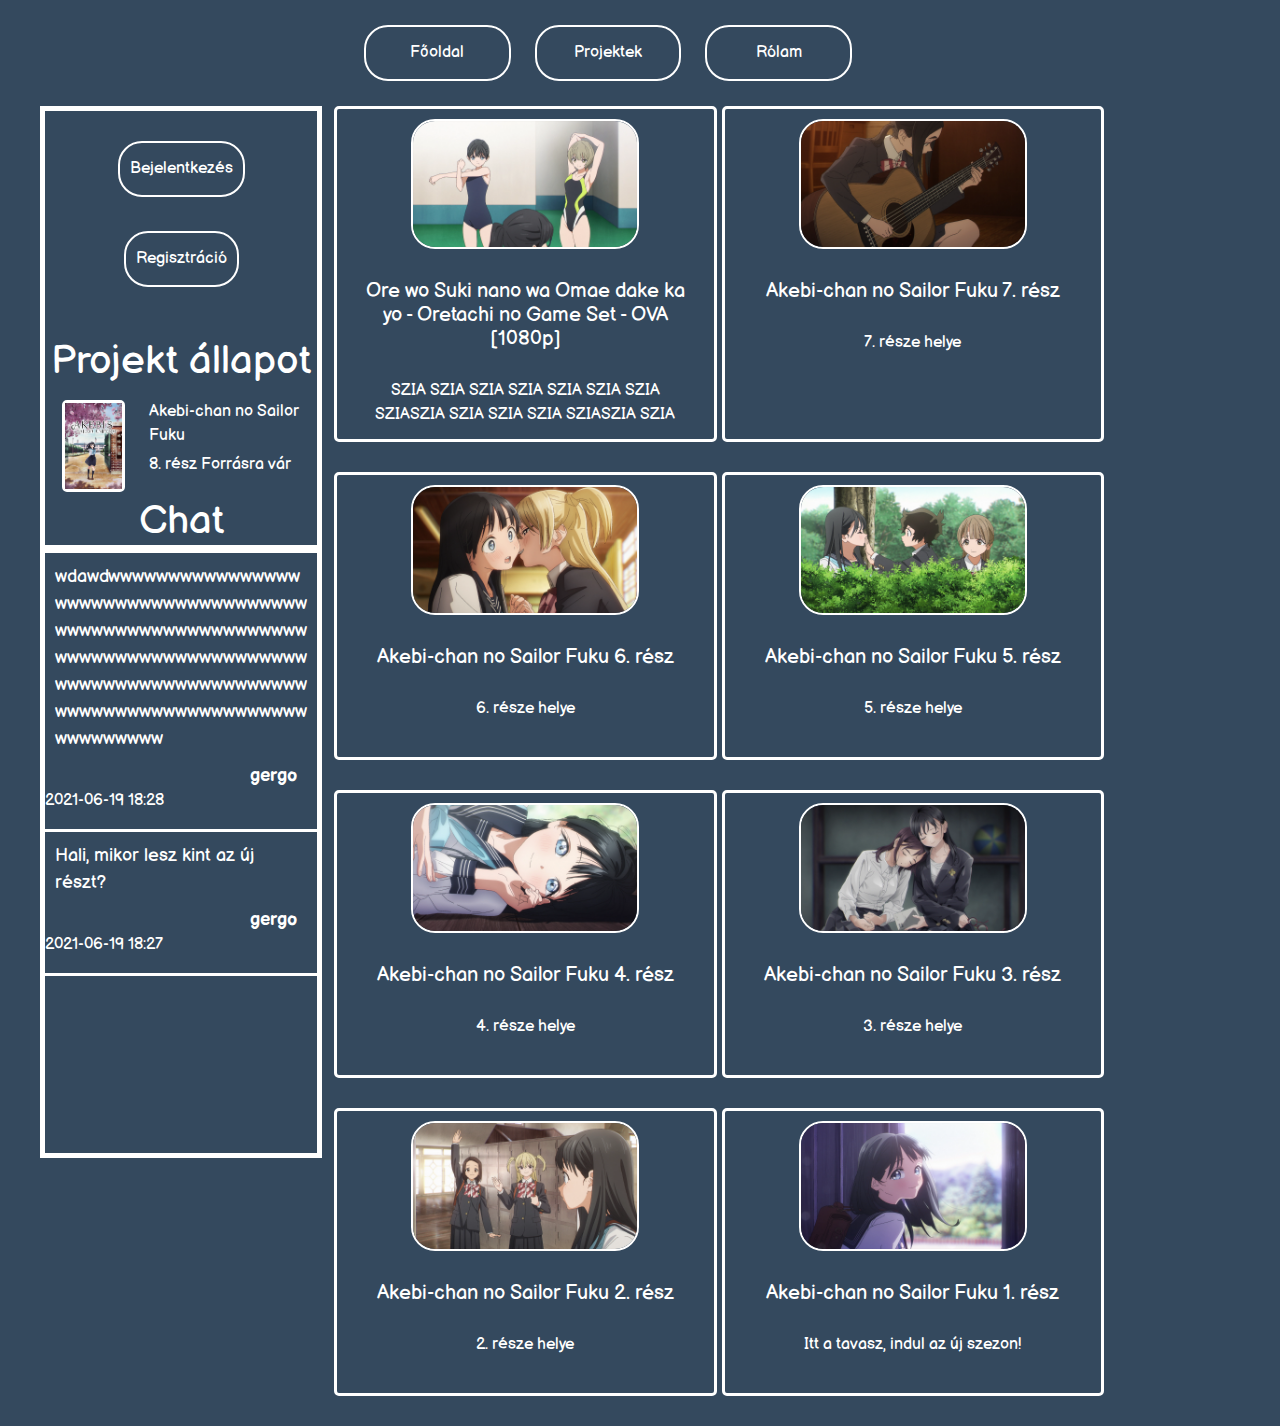
<file: index.html>
<!DOCTYPE html>
<!-- saved from url=(0035)http://localhost/fansub/index.php?? -->
<html lang="hu"><head><meta http-equiv="Content-Type" content="text/html; charset=UTF-8">
    <meta name="viewport" content="width=device-width, initial-scale=1">
    <!--<link rel="stylesheet" href="./node_modules/bootstrap/dist/css/bootstrap.css"> -->
    <link rel="stylesheet" href="./indexhtml_files/main.css">
    
    <link rel="icon" type="image/x-icon" href="http://localhost/fansub/favicon.ico">
    <title>Főoldal</title>
    <link rel="stylesheet" href="./indexhtml_files/index.css">
</head>
<body>
    <header>
        <div class="row fmenü">
            <div class="offset-md-3 col-md-6">  
                <div class="row menü">
                    <div class="col-md-4 col-sm-12">  <button id="main">Főoldal</button></div>
                    <div class="col-md-4 col-sm-12"><button id="Gprojektek"> Projektek</button></div>
                    <div class="col-md-4 col-sm-12"><button id="Grólam">Rólam</button></div>
                </div> 
            </div>            
        </div>
    </header>

    <div class="main">
        <div class="row">
            <div class="col-md-3 col-mdl-6 col-sm-12">
                <div class="left" style="min-width: 212px;">
                    <div class="login">
                        <button id="login">Bejelentkezés</button><br><button id="registration">Regisztráció</button>        
                    </div>
                
                    <div id="projekt">
                        <h1 align="center">Projekt állapot</h1>
                        <div class="row" style=" margin: 5px;margin-top:15px;">   
                            <div class="col-md-4 col-sm-4 col-xs-4">
                                <div class="aktkep"><img src="./indexhtml_files/Akebi-chan no Sailor-fuku.jpg"></div>
                                
                            </div> 

                            <div class="col-md-8 col-sm-8 col-xs-8">      
                                <div class="aktszoveg">
                                <p>Akebi-chan no Sailor Fuku</p>                                    <p>8. rész Forrásra vár</p>                                </div>                         
                                                                         
                            </div>
                                   
                        </div>
                    </div>

                                    <h1 id="chat" align="center">Chat</h1>
                    <div id="kommentek">
                    <div class="kommentek"> <p class="hozzászólás">wdawdwwwwwwwwwwwwwwwwwwwwwwwwwwwwwwwwwwwwwwwwwwwwwwwwwwwwwwwwwwwwwwwwwwwwwwwwwwwwwwwwwwwwwwwwwwwwwwwwwwwwwwwwwwwwwwwwwwwwwwwwwwwwwwwwww</p><p class="hnév">gergo</p><p class="hidő">2021-06-19  18:28</p></div><div class="kommentek"> <p class="hozzászólás">Hali, mikor lesz kint az új részt?</p><p class="hnév">gergo</p><p class="hidő">2021-06-19  18:27</p></div>                    </div>
                </div>
            </div>
            
            <div class="col-md-9 col-mdl-6 col-sm-12">
                
                    <div class="row"><div class="col-md-5 col-sm-12 hír"><div><div class="kép"> <img src="./indexhtml_files/ep8.jpg"></div><a href="http://localhost/fansub/index.php??"><h2 align="center">Ore wo Suki nano wa Omae dake ka yo - Oretachi no Game Set - OVA [1080p]</h2><div class="hírsz"> <div class="szöveg">SZIA SZIA SZIA SZIA SZIA SZIA SZIA SZIASZIA SZIA SZIA SZIA SZIASZIA SZIA SZIA</div></div>
                                </a></div></div><div class="col-md-5 col-sm-12 hír"><div><div class="kép"> <img src="./indexhtml_files/ep7.jpg"></div><a href="http://localhost/fansub/index.php??"><h2 align="center">Akebi-chan no Sailor Fuku 7. rész</h2><div class="hírsz"> <div class="szöveg">7. része helye</div></div>
                                </a></div></div></div><div class="row"><div class="col-md-5 col-sm-12 hír"><div><div class="kép"> <img src="./indexhtml_files/ep6.jpg"></div><a href="http://localhost/fansub/index.php??"><h2 align="center">Akebi-chan no Sailor Fuku 6. rész</h2><div class="hírsz"> <div class="szöveg">6. része helye</div></div>
                                </a></div></div><div class="col-md-5 col-sm-12 hír"><div><div class="kép"> <img src="./indexhtml_files/ep5.jpg"></div><a href="http://localhost/fansub/index.php??"><h2 align="center">Akebi-chan no Sailor Fuku 5. rész</h2><div class="hírsz"> <div class="szöveg">5. része helye</div></div>
                                </a></div></div></div><div class="row"><div class="col-md-5 col-sm-12 hír"><div><div class="kép"> <img src="./indexhtml_files/ep4.jpg"></div><a href="http://localhost/fansub/index.php??"><h2 align="center">Akebi-chan no Sailor Fuku 4. rész</h2><div class="hírsz"> <div class="szöveg">4. része helye</div></div>
                                </a></div></div><div class="col-md-5 col-sm-12 hír"><div><div class="kép"> <img src="./indexhtml_files/ep3.jpg"></div><a href="http://localhost/fansub/index.php??"><h2 align="center">Akebi-chan no Sailor Fuku 3. rész</h2><div class="hírsz"> <div class="szöveg">3. része helye</div></div>
                                </a></div></div></div><div class="row"><div class="col-md-5 col-sm-12 hír"><div><div class="kép"> <img src="./indexhtml_files/ep2.jpg"></div><a href="http://localhost/fansub/index.php??"><h2 align="center">Akebi-chan no Sailor Fuku 2. rész</h2><div class="hírsz"> <div class="szöveg">2. része helye</div></div>
                                </a></div></div><div class="col-md-5 col-sm-12 hír"><div><div class="kép"> <img src="./indexhtml_files/ep1.jpg"></div><a href="http://localhost/fansub/index.php??"><h2 align="center">Akebi-chan no Sailor Fuku 1. rész</h2><div class="hírsz"> <div class="szöveg">Itt a tavasz, indul az új szezon!</div></div>
                                </a></div></div></div>  
                
            </div>
        </div>
    </div>


<script src="./indexhtml_files/jquery-3.6.0.min.js.letöltés"></script>
<!--<script src="https://cdn.jsdelivr.net/npm/@popperjs/core@2.9.2/dist/umd/popper.min.js" integrity="sha384-IQsoLXl5PILFhosVNubq5LC7Qb9DXgDA9i+tQ8Zj3iwWAwPtgFTxbJ8NT4GN1R8p" crossorigin="anonymous"></script>
<script src="https://cdn.jsdelivr.net/npm/bootstrap@5.0.2/dist/js/bootstrap.min.js" integrity="sha384-cVKIPhGWiC2Al4u+LWgxfKTRIcfu0JTxR+EQDz/bgldoEyl4H0zUF0QKbrJ0EcQF" crossorigin="anonymous"></script> -->
<script src="./indexhtml_files/main.js.letöltés"></script>
</body></html>
</file>
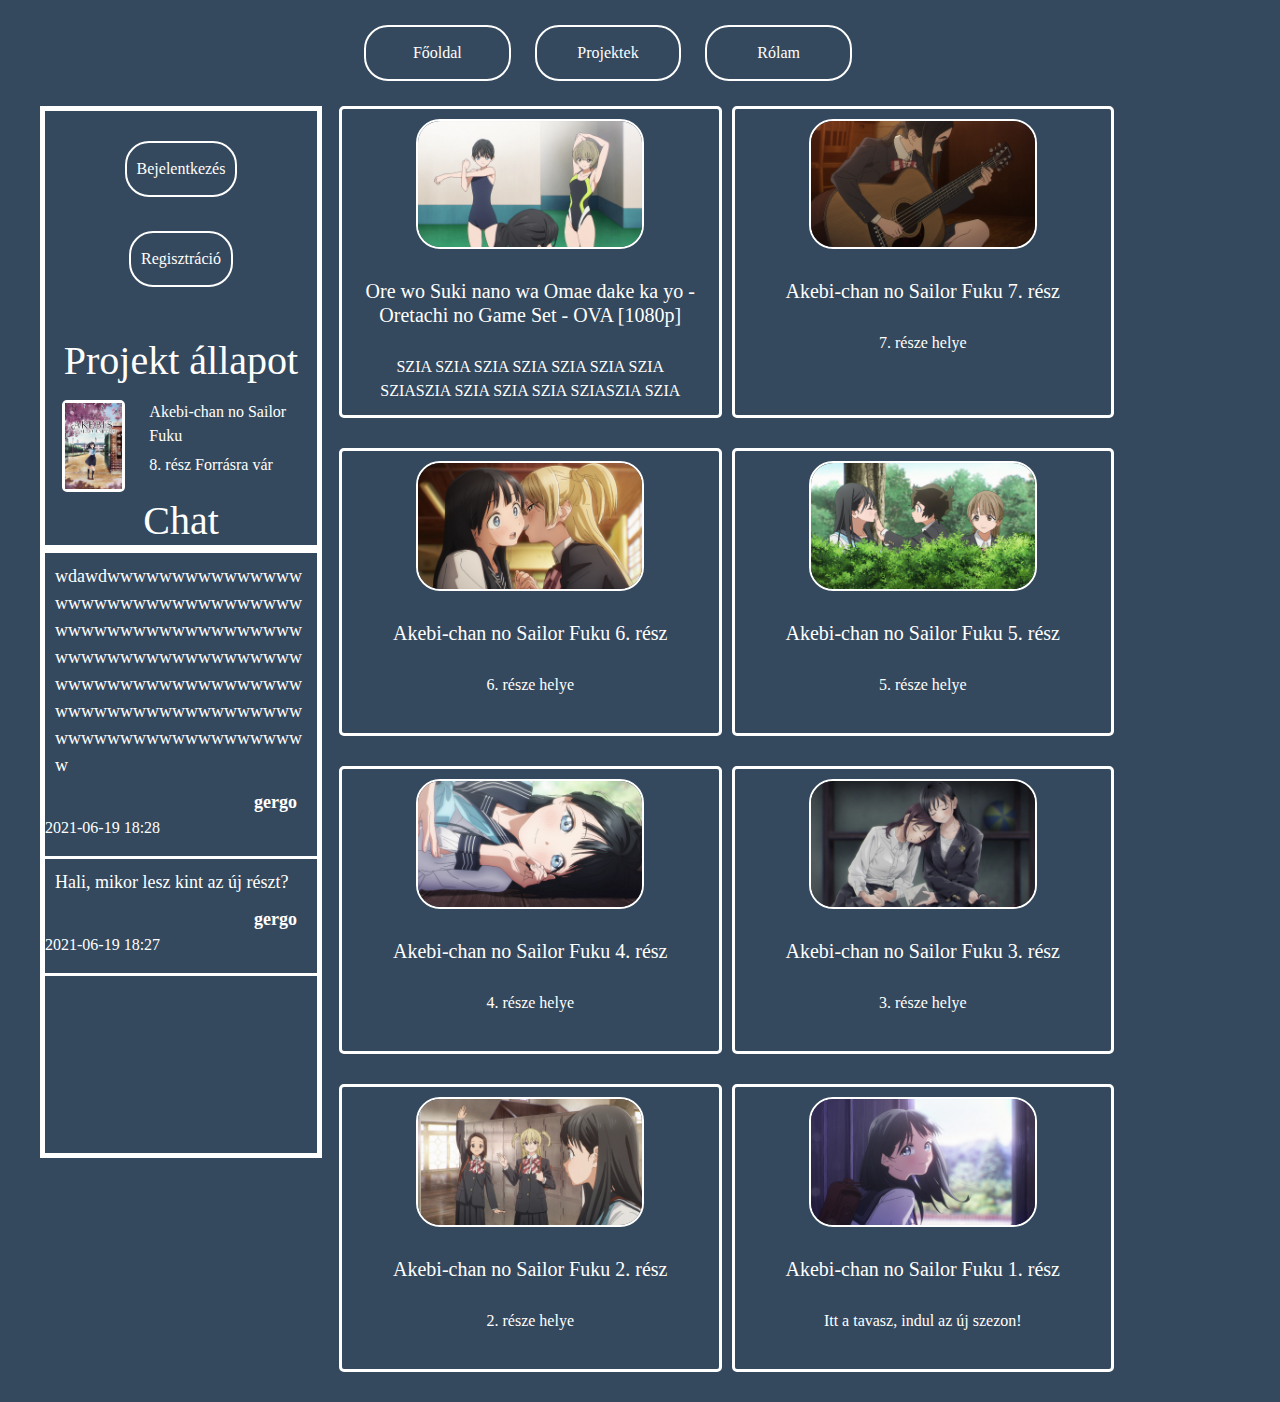
<file: Főoldal.html>
<!DOCTYPE html>
<!-- saved from url=(0033)http://localhost/fansub/index.php -->
<html lang="hu"><head><meta http-equiv="Content-Type" content="text/html; charset=UTF-8">
    <meta name="viewport" content="width=device-width, initial-scale=1">
    <!--<link rel="stylesheet" href="./node_modules/bootstrap/dist/css/bootstrap.css"> -->
    <link rel="stylesheet" href="./Főoldal_files/main.css">
    
    <link rel="icon" type="image/x-icon" href="http://localhost/fansub/favicon.ico">
    <title>Főoldal</title>
    <link rel="stylesheet" href="./Főoldal_files/index.css">
</head>
<body>
    <header>
        <div class="row fmenü">
            <div class="offset-md-3 col-md-6">  
                <div class="row menü">
                    <div class="col-md-4 col-sm-12">  <button id="main">Főoldal</button></div>
                    <div class="col-md-4 col-sm-12"><button id="Gprojektek"> Projektek</button></div>
                    <div class="col-md-4 col-sm-12"><button id="Grólam">Rólam</button></div>
                </div> 
            </div>            
        </div>
    </header>

    <div class="main">
        <div class="row">
            <div class="col-md-3 col-mdl-6 col-sm-12">
                <div class="left" style="min-width: 212px;">
                    <div class="login">
                        <button id="login">Bejelentkezés</button><br><button id="registration">Regisztráció</button>        
                    </div>
                
                    <div id="projekt">
                        <h1 align="center">Projekt állapot</h1>
                        <div class="row" style=" margin: 5px;margin-top:15px;">   
                            <div class="col-md-4 col-sm-4 col-xs-4">
                                <div class="aktkep"><img src="./Főoldal_files/Akebi-chan no Sailor-fuku.jpg"></div>
                                
                            </div> 

                            <div class="col-md-8 col-sm-8 col-xs-8">      
                                <div class="aktszoveg">
                                <p>Akebi-chan no Sailor Fuku</p>                                    <p>8. rész Forrásra vár</p>                                </div>                         
                                                                         
                            </div>
                                   
                        </div>
                    </div>

                                    <h1 id="chat" align="center">Chat</h1>
                    <div id="kommentek">
                    <div class="kommentek"> <p class="hozzászólás">wdawdwwwwwwwwwwwwwwwwwwwwwwwwwwwwwwwwwwwwwwwwwwwwwwwwwwwwwwwwwwwwwwwwwwwwwwwwwwwwwwwwwwwwwwwwwwwwwwwwwwwwwwwwwwwwwwwwwwwwwwwwwwwwwwwwww</p><p class="hnév">gergo</p><p class="hidő">2021-06-19  18:28</p></div><div class="kommentek"> <p class="hozzászólás">Hali, mikor lesz kint az új részt?</p><p class="hnév">gergo</p><p class="hidő">2021-06-19  18:27</p></div>                    </div>
                </div>
            </div>
            
            <div class="col-md-9 col-mdl-6 col-sm-12">
                
                    <div class="row"><div class="col-md-5 col-sm-12 hír"><div><div class="kép"> <img src="./Főoldal_files/ep8.jpg"></div><a href="http://localhost/fansub/index.php??"><h2 align="center">Ore wo Suki nano wa Omae dake ka yo - Oretachi no Game Set - OVA [1080p]</h2><div class="hírsz"> <div class="szöveg">SZIA SZIA SZIA SZIA SZIA SZIA SZIA SZIASZIA SZIA SZIA SZIA SZIASZIA SZIA SZIA</div></div>
                                </a></div></div><div class="col-md-5 col-sm-12 hír"><div><div class="kép"> <img src="./Főoldal_files/ep7.jpg"></div><a href="http://localhost/fansub/index.php??"><h2 align="center">Akebi-chan no Sailor Fuku 7. rész</h2><div class="hírsz"> <div class="szöveg">7. része helye</div></div>
                                </a></div></div></div><div class="row"><div class="col-md-5 col-sm-12 hír"><div><div class="kép"> <img src="./Főoldal_files/ep6.jpg"></div><a href="http://localhost/fansub/index.php??"><h2 align="center">Akebi-chan no Sailor Fuku 6. rész</h2><div class="hírsz"> <div class="szöveg">6. része helye</div></div>
                                </a></div></div><div class="col-md-5 col-sm-12 hír"><div><div class="kép"> <img src="./Főoldal_files/ep5.jpg"></div><a href="http://localhost/fansub/index.php??"><h2 align="center">Akebi-chan no Sailor Fuku 5. rész</h2><div class="hírsz"> <div class="szöveg">5. része helye</div></div>
                                </a></div></div></div><div class="row"><div class="col-md-5 col-sm-12 hír"><div><div class="kép"> <img src="./Főoldal_files/ep4.jpg"></div><a href="http://localhost/fansub/index.php??"><h2 align="center">Akebi-chan no Sailor Fuku 4. rész</h2><div class="hírsz"> <div class="szöveg">4. része helye</div></div>
                                </a></div></div><div class="col-md-5 col-sm-12 hír"><div><div class="kép"> <img src="./Főoldal_files/ep3.jpg"></div><a href="http://localhost/fansub/index.php??"><h2 align="center">Akebi-chan no Sailor Fuku 3. rész</h2><div class="hírsz"> <div class="szöveg">3. része helye</div></div>
                                </a></div></div></div><div class="row"><div class="col-md-5 col-sm-12 hír"><div><div class="kép"> <img src="./Főoldal_files/ep2.jpg"></div><a href="http://localhost/fansub/index.php??"><h2 align="center">Akebi-chan no Sailor Fuku 2. rész</h2><div class="hírsz"> <div class="szöveg">2. része helye</div></div>
                                </a></div></div><div class="col-md-5 col-sm-12 hír"><div><div class="kép"> <img src="./Főoldal_files/ep1.jpg"></div><a href="http://localhost/fansub/index.php??"><h2 align="center">Akebi-chan no Sailor Fuku 1. rész</h2><div class="hírsz"> <div class="szöveg">Itt a tavasz, indul az új szezon!</div></div>
                                </a></div></div></div>  
                
            </div>
        </div>
    </div>


<script src="./Főoldal_files/jquery-3.6.0.min.js.letöltés"></script>
<!--<script src="https://cdn.jsdelivr.net/npm/@popperjs/core@2.9.2/dist/umd/popper.min.js" integrity="sha384-IQsoLXl5PILFhosVNubq5LC7Qb9DXgDA9i+tQ8Zj3iwWAwPtgFTxbJ8NT4GN1R8p" crossorigin="anonymous"></script>
<script src="https://cdn.jsdelivr.net/npm/bootstrap@5.0.2/dist/js/bootstrap.min.js" integrity="sha384-cVKIPhGWiC2Al4u+LWgxfKTRIcfu0JTxR+EQDz/bgldoEyl4H0zUF0QKbrJ0EcQF" crossorigin="anonymous"></script> -->
<script src="./Főoldal_files/main.js.letöltés"></script>
</body></html>
</file>
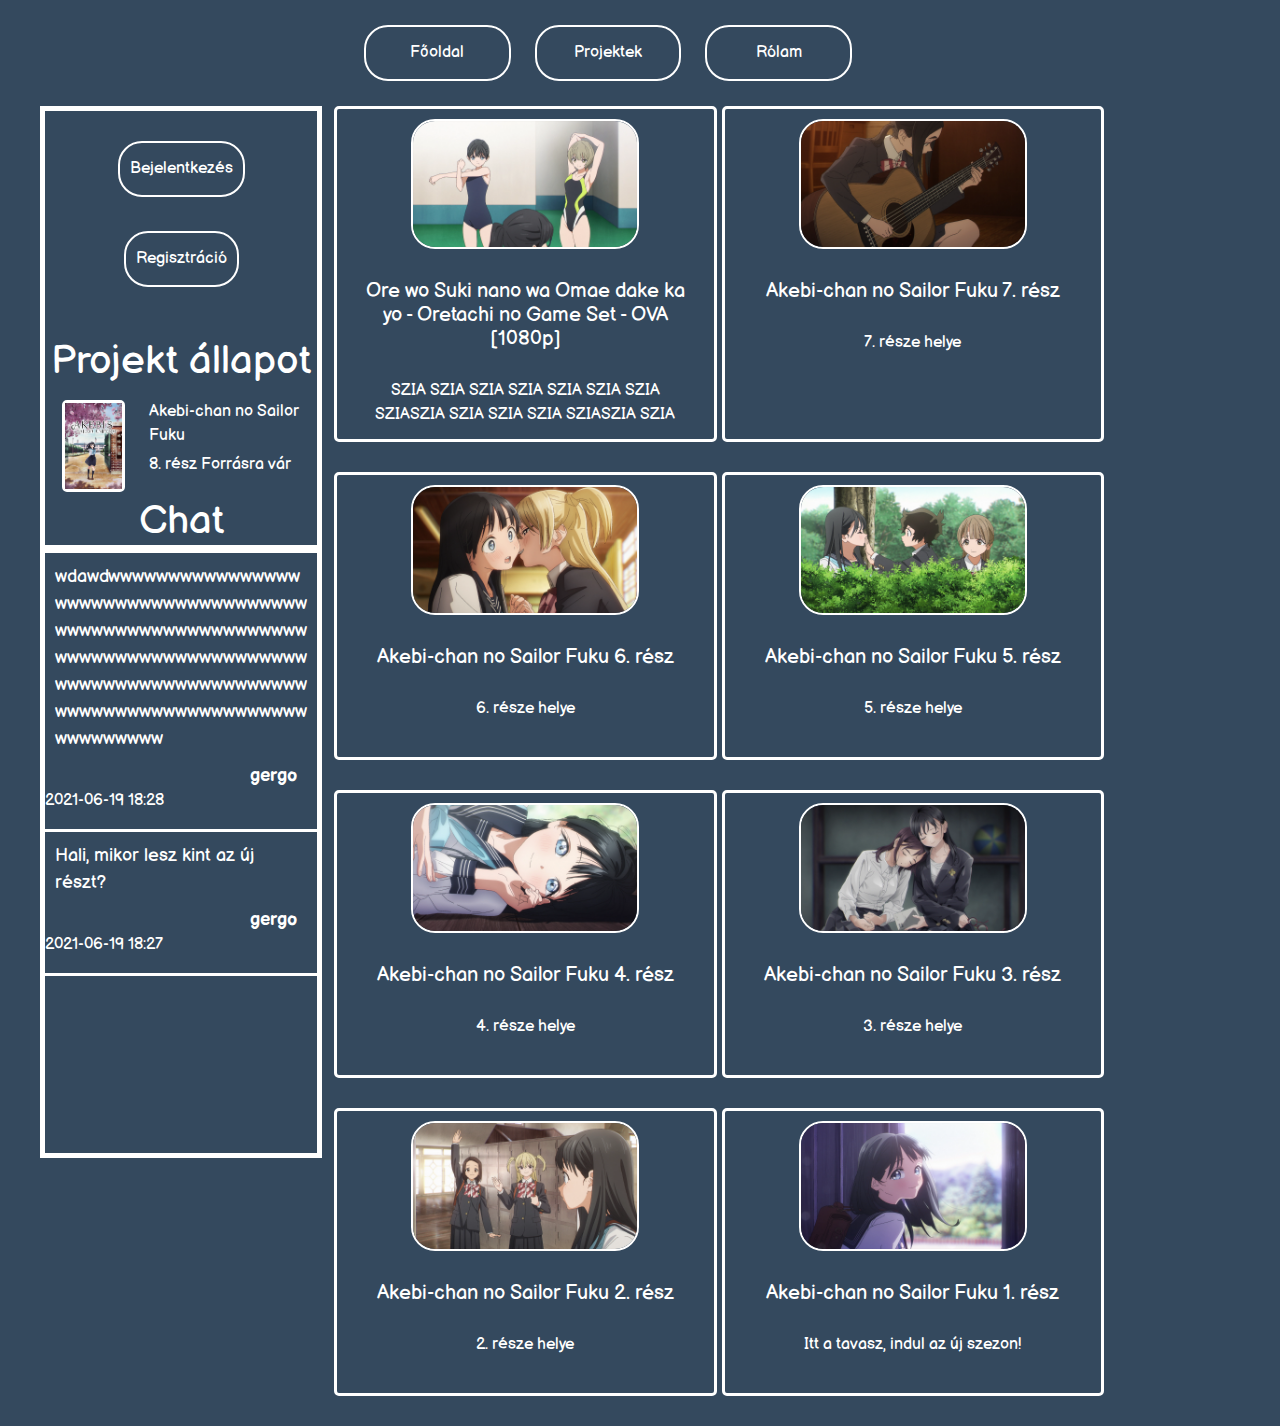
<file: indexhtml.html>
<!DOCTYPE html>
<!-- saved from url=(0035)http://localhost/fansub/index.php?? -->
<html lang="hu"><head><meta http-equiv="Content-Type" content="text/html; charset=UTF-8">
    <meta name="viewport" content="width=device-width, initial-scale=1">
    <!--<link rel="stylesheet" href="./node_modules/bootstrap/dist/css/bootstrap.css"> -->
    <link rel="stylesheet" href="./indexhtml_files/main.css">
    
    <link rel="icon" type="image/x-icon" href="http://localhost/fansub/favicon.ico">
    <title>Főoldal</title>
    <link rel="stylesheet" href="./indexhtml_files/index.css">
</head>
<body>
    <header>
        <div class="row fmenü">
            <div class="offset-md-3 col-md-6">  
                <div class="row menü">
                    <div class="col-md-4 col-sm-12">  <button id="main">Főoldal</button></div>
                    <div class="col-md-4 col-sm-12"><button id="Gprojektek"> Projektek</button></div>
                    <div class="col-md-4 col-sm-12"><button id="Grólam">Rólam</button></div>
                </div> 
            </div>            
        </div>
    </header>

    <div class="main">
        <div class="row">
            <div class="col-md-3 col-mdl-6 col-sm-12">
                <div class="left" style="min-width: 212px;">
                    <div class="login">
                        <button id="login">Bejelentkezés</button><br><button id="registration">Regisztráció</button>        
                    </div>
                
                    <div id="projekt">
                        <h1 align="center">Projekt állapot</h1>
                        <div class="row" style=" margin: 5px;margin-top:15px;">   
                            <div class="col-md-4 col-sm-4 col-xs-4">
                                <div class="aktkep"><img src="./indexhtml_files/Akebi-chan no Sailor-fuku.jpg"></div>
                                
                            </div> 

                            <div class="col-md-8 col-sm-8 col-xs-8">      
                                <div class="aktszoveg">
                                <p>Akebi-chan no Sailor Fuku</p>                                    <p>8. rész Forrásra vár</p>                                </div>                         
                                                                         
                            </div>
                                   
                        </div>
                    </div>

                                    <h1 id="chat" align="center">Chat</h1>
                    <div id="kommentek">
                    <div class="kommentek"> <p class="hozzászólás">wdawdwwwwwwwwwwwwwwwwwwwwwwwwwwwwwwwwwwwwwwwwwwwwwwwwwwwwwwwwwwwwwwwwwwwwwwwwwwwwwwwwwwwwwwwwwwwwwwwwwwwwwwwwwwwwwwwwwwwwwwwwwwwwwwwwww</p><p class="hnév">gergo</p><p class="hidő">2021-06-19  18:28</p></div><div class="kommentek"> <p class="hozzászólás">Hali, mikor lesz kint az új részt?</p><p class="hnév">gergo</p><p class="hidő">2021-06-19  18:27</p></div>                    </div>
                </div>
            </div>
            
            <div class="col-md-9 col-mdl-6 col-sm-12">
                
                    <div class="row"><div class="col-md-5 col-sm-12 hír"><div><div class="kép"> <img src="./indexhtml_files/ep8.jpg"></div><a href="http://localhost/fansub/index.php??"><h2 align="center">Ore wo Suki nano wa Omae dake ka yo - Oretachi no Game Set - OVA [1080p]</h2><div class="hírsz"> <div class="szöveg">SZIA SZIA SZIA SZIA SZIA SZIA SZIA SZIASZIA SZIA SZIA SZIA SZIASZIA SZIA SZIA</div></div>
                                </a></div></div><div class="col-md-5 col-sm-12 hír"><div><div class="kép"> <img src="./indexhtml_files/ep7.jpg"></div><a href="http://localhost/fansub/index.php??"><h2 align="center">Akebi-chan no Sailor Fuku 7. rész</h2><div class="hírsz"> <div class="szöveg">7. része helye</div></div>
                                </a></div></div></div><div class="row"><div class="col-md-5 col-sm-12 hír"><div><div class="kép"> <img src="./indexhtml_files/ep6.jpg"></div><a href="http://localhost/fansub/index.php??"><h2 align="center">Akebi-chan no Sailor Fuku 6. rész</h2><div class="hírsz"> <div class="szöveg">6. része helye</div></div>
                                </a></div></div><div class="col-md-5 col-sm-12 hír"><div><div class="kép"> <img src="./indexhtml_files/ep5.jpg"></div><a href="http://localhost/fansub/index.php??"><h2 align="center">Akebi-chan no Sailor Fuku 5. rész</h2><div class="hírsz"> <div class="szöveg">5. része helye</div></div>
                                </a></div></div></div><div class="row"><div class="col-md-5 col-sm-12 hír"><div><div class="kép"> <img src="./indexhtml_files/ep4.jpg"></div><a href="http://localhost/fansub/index.php??"><h2 align="center">Akebi-chan no Sailor Fuku 4. rész</h2><div class="hírsz"> <div class="szöveg">4. része helye</div></div>
                                </a></div></div><div class="col-md-5 col-sm-12 hír"><div><div class="kép"> <img src="./indexhtml_files/ep3.jpg"></div><a href="http://localhost/fansub/index.php??"><h2 align="center">Akebi-chan no Sailor Fuku 3. rész</h2><div class="hírsz"> <div class="szöveg">3. része helye</div></div>
                                </a></div></div></div><div class="row"><div class="col-md-5 col-sm-12 hír"><div><div class="kép"> <img src="./indexhtml_files/ep2.jpg"></div><a href="http://localhost/fansub/index.php??"><h2 align="center">Akebi-chan no Sailor Fuku 2. rész</h2><div class="hírsz"> <div class="szöveg">2. része helye</div></div>
                                </a></div></div><div class="col-md-5 col-sm-12 hír"><div><div class="kép"> <img src="./indexhtml_files/ep1.jpg"></div><a href="http://localhost/fansub/index.php??"><h2 align="center">Akebi-chan no Sailor Fuku 1. rész</h2><div class="hírsz"> <div class="szöveg">Itt a tavasz, indul az új szezon!</div></div>
                                </a></div></div></div>  
                
            </div>
        </div>
    </div>


<script src="./indexhtml_files/jquery-3.6.0.min.js.letöltés"></script>
<!--<script src="https://cdn.jsdelivr.net/npm/@popperjs/core@2.9.2/dist/umd/popper.min.js" integrity="sha384-IQsoLXl5PILFhosVNubq5LC7Qb9DXgDA9i+tQ8Zj3iwWAwPtgFTxbJ8NT4GN1R8p" crossorigin="anonymous"></script>
<script src="https://cdn.jsdelivr.net/npm/bootstrap@5.0.2/dist/js/bootstrap.min.js" integrity="sha384-cVKIPhGWiC2Al4u+LWgxfKTRIcfu0JTxR+EQDz/bgldoEyl4H0zUF0QKbrJ0EcQF" crossorigin="anonymous"></script> -->
<script src="./indexhtml_files/main.js.letöltés"></script>
</body></html>
</file>
<file: indexhtml_files/index.css>
@charset "UTF-8";
@import url("https://fonts.googleapis.com/css2?family=Balsamiq+Sans&display=swap");
body {
  background-color: #34495e;
  color: white;
  font-family: "Balsamiq Sans";
  max-width: 100%;
}

header {
  width: 90%;
  margin-top: 25px;
  margin-bottom: 25px;
  margin-left: 20px;
}

.left {
  border: solid 5px white;
}

.main {
  position: relative;
  margin-left: 40px;
  margin-right: 40px;
}

.fmenü {
  margin-left: 40px;
  margin-right: 40px;
}

#projekt {
  height: 100%;
}

.aktszoveg p {
  margin-bottom: 5px;
}

.aktkep {
  height: 100%;
  min-width: 42px;
  width: 100%;
  border: solid 3px white;
  border-radius: 5px;
  float: left;
  margin-right: 10px;
}

.aktkep img {
  height: 100%;
  width: 100%;
}

.aktszoveg {
  width: 100%;
}

.login {
  margin-top: 30px;
  margin-bottom: 50px;
  display: block;
  width: -webkit-max-content;
  width: -moz-max-content;
  width: max-content;
  margin-left: auto;
  margin-right: auto;
}

.login button {
  border: 0;
  background: none;
  display: block;
  margin: 5px auto;
  text-align: center;
  border: 2px solid;
  border-color: white;
  padding: 14px 10px;
  outline: none;
  color: white;
  border-radius: 24px;
  -webkit-transition: 0.25s;
  transition: 0.25s;
  font-family: "Balsamiq Sans";
}

.login button:hover {
  background-color: white;
  color: #34495e;
  cursor: pointer;
}

.menü {
  padding-left: 24px;
}

.menü button {
  position: relative;
  border: 0;
  background: none;
  text-align: center;
  border: 2px solid;
  border-color: white;
  padding: 14px 10px;
  outline: none;
  color: white;
  border-radius: 24px;
  -webkit-transition: 0.25s;
  transition: 0.25s;
  width: 100%;
  font-family: "Balsamiq Sans";
}

.menü button:hover {
  background-color: white;
  color: #34495e;
  cursor: pointer;
}

.kép {
  position: relative;
  margin-right: auto;
  margin-left: auto;
  margin-bottom: 10px;
  width: -webkit-fit-content;
  width: -moz-fit-content;
  width: fit-content;
  padding: 10px;
  height: 150px;
}

.kép img {
  width: 100%;
  max-height: 100%;
  border-radius: 5px;
  border: 2px solid white;
  border-radius: 24px;
}

.hír {
  position: relative;
  border: 3px solid white;
  border-radius: 5px;
  margin-right: 5px;
  margin-bottom: 30px;
}

.hírsz {
  padding: 10px;
  position: relative;
}

.szöveg {
  text-align: center;
  height: 50px;
  overflow-y: scroll;
}

.sor {
  height: 100%;
}

.hír h2 {
  padding: 10px;
  font-size: 20px;
}

#kommentek {
  margin-top: 30px;
  overflow: auto;
  height: 600px;
  margin-top: 0px;
}

#komment {
  margin-top: 20px;
  width: 100%;
  height: 80px;
}

.kommentek {
  border-bottom: 3px solid white;
}

#chat {
  width: 100%;
  border-bottom: 8px solid white;
  margin-bottom: 0px;
}

.hnév {
  text-align: right;
  font-size: 18px;
  font-weight: bold;
  margin-right: 20px;
  margin-bottom: 0px;
}

.hidő {
  margin-top: 0px;
}

.hozzászólás {
  font-size: 18px;
  word-wrap: break-word;
  margin: 10px;
}

::-webkit-scrollbar-track {
  border-radius: 5px;
}

::-webkit-scrollbar {
  width: 10px;
  color: white;
}

::-webkit-scrollbar-thumb {
  background: white;
  border-radius: 5px;
}

::-webkit-scrollbar-thumb:hover {
  background: white;
}

a:-webkit-any-link {
  color: white;
  text-decoration: none;
  cursor: pointer;
}

#send {
  position: relative;
  border: 0;
  background: none;
  display: block;
  margin: 5px auto;
  text-align: center;
  border: 2px solid;
  border-color: white;
  padding: 14px 10px;
  max-width: 200px;
  outline: none;
  color: white;
  border-radius: 24px;
  -webkit-transition: 0.25s;
  transition: 0.25s;
  font-family: "Balsamiq Sans";
}

#send:hover {
  background-color: white;
  color: #34495e;
  cursor: pointer;
}

.pk {
  width: 300px;
  height: 300px;
  border-radius: 20px;
  float: left;
  margin-right: 20px;
  border: 2px solid white;
}

.my {
  width: 80%;
}

.myp {
  padding-right: 50px;
  font-size: 18px;
  padding-top: 10px;
  text-align: justify;
}

@media (max-width: 960px) {
  .menü div {
    margin: 10px;
  }
}
/*# sourceMappingURL=index.css.map */
</file>
<file: Főoldal_files/index.css>
@charset "UTF-8";
body {
  background-color: #34495e;
  color: white;
  font-family: "Balsamiq Sans";
  max-width: 100%;
}

header {
  width: 90%;
  margin-top: 25px;
  margin-bottom: 25px;
  margin-left: 20px;
}

.left {
  border: solid 5px white;
}

.main {
  position: relative;
  margin-left: 40px;
  margin-right: 40px;
}

.fmenü {
  margin-left: 40px;
  margin-right: 40px;
}

#projekt {
  height: 100%;
}

.aktszoveg p {
  margin-bottom: 5px;
}

.aktkep {
  height: 100%;
  min-width: 42px;
  width: 100%;
  border: solid 3px white;
  border-radius: 5px;
  float: left;
  margin-right: 10px;
}

.aktkep img {
  height: 100%;
  width: 100%;
}

.aktszoveg {
  width: 100%;
}

.login {
  margin-top: 30px;
  margin-bottom: 50px;
  display: block;
  width: -webkit-max-content;
  width: -moz-max-content;
  width: max-content;
  margin-left: auto;
  margin-right: auto;
}

.login button {
  border: 0;
  background: none;
  display: block;
  margin: 5px auto;
  text-align: center;
  border: 2px solid;
  border-color: white;
  padding: 14px 10px;
  outline: none;
  color: white;
  border-radius: 24px;
  -webkit-transition: 0.25s;
  transition: 0.25s;
  font-family: "Balsamiq Sans", cursive;
}

.login button:hover {
  background-color: white;
  color: #34495e;
  cursor: pointer;
}

.menü {
  padding-left: 24px;
}

.menü button {
  position: relative;
  border: 0;
  background: none;
  text-align: center;
  border: 2px solid;
  border-color: white;
  padding: 14px 10px;
  outline: none;
  color: white;
  border-radius: 24px;
  -webkit-transition: 0.25s;
  transition: 0.25s;
  width: 100%;
  font-family: "Balsamiq Sans", cursive;
}

.menü button:hover {
  background-color: white;
  color: #34495e;
  cursor: pointer;
}

.kép {
  position: relative;
  margin-right: auto;
  margin-left: auto;
  margin-bottom: 10px;
  width: -webkit-fit-content;
  width: -moz-fit-content;
  width: fit-content;
  padding: 10px;
  height: 150px;
}

.kép img {
  width: 100%;
  max-height: 100%;
  border-radius: 5px;
  border: 2px solid white;
  border-radius: 24px;
}

.hír {
  position: relative;
  border: 3px solid white;
  border-radius: 5px;
  margin-left: 5px;
  margin-right: 5px;
  margin-bottom: 30px;
}

.hírsz {
  padding: 10px;
  position: relative;
}

.szöveg {
  text-align: center;
  height: 50px;
  overflow-y: scroll;
}

.sor {
  height: 100%;
}

.hír h2 {
  padding: 10px;
  font-size: 20px;
}

#kommentek {
  margin-top: 30px;
  overflow: auto;
  height: 600px;
  margin-top: 0px;
}

#komment {
  margin-top: 20px;
  width: 100%;
  height: 80px;
}

.kommentek {
  border-bottom: 3px solid white;
}

#chat {
  width: 100%;
  border-bottom: 8px solid white;
  margin-bottom: 0px;
}

.hnév {
  text-align: right;
  font-size: 18px;
  font-weight: bold;
  margin-right: 20px;
  margin-bottom: 0px;
}

.hidő {
  margin-top: 0px;
}

.hozzászólás {
  font-size: 18px;
  word-wrap: break-word;
  margin: 10px;
}

::-webkit-scrollbar-track {
  border-radius: 5px;
}

::-webkit-scrollbar {
  width: 10px;
  color: white;
}

::-webkit-scrollbar-thumb {
  background: white;
  border-radius: 5px;
}

::-webkit-scrollbar-thumb:hover {
  background: white;
}

a:-webkit-any-link {
  color: white;
  text-decoration: none;
  cursor: pointer;
}

#send {
  position: relative;
  border: 0;
  background: none;
  display: block;
  margin: 5px auto;
  text-align: center;
  border: 2px solid;
  border-color: white;
  padding: 14px 10px;
  max-width: 200px;
  outline: none;
  color: white;
  border-radius: 24px;
  -webkit-transition: 0.25s;
  transition: 0.25s;
  font-family: "Balsamiq Sans", cursive;
}

#send:hover {
  background-color: white;
  color: #34495e;
  cursor: pointer;
}

.pk {
  width: 300px;
  height: 300px;
  border-radius: 20px;
  float: left;
  margin-right: 20px;
  border: 2px solid white;
}

.my {
  width: 80%;
}

.myp {
  padding-right: 50px;
  font-size: 18px;
  padding-top: 10px;
  text-align: justify;
}

@media (max-width: 960px) {
  .menü div {
    margin: 10px;
  }
}
/*# sourceMappingURL=index.css.map */
</file>
